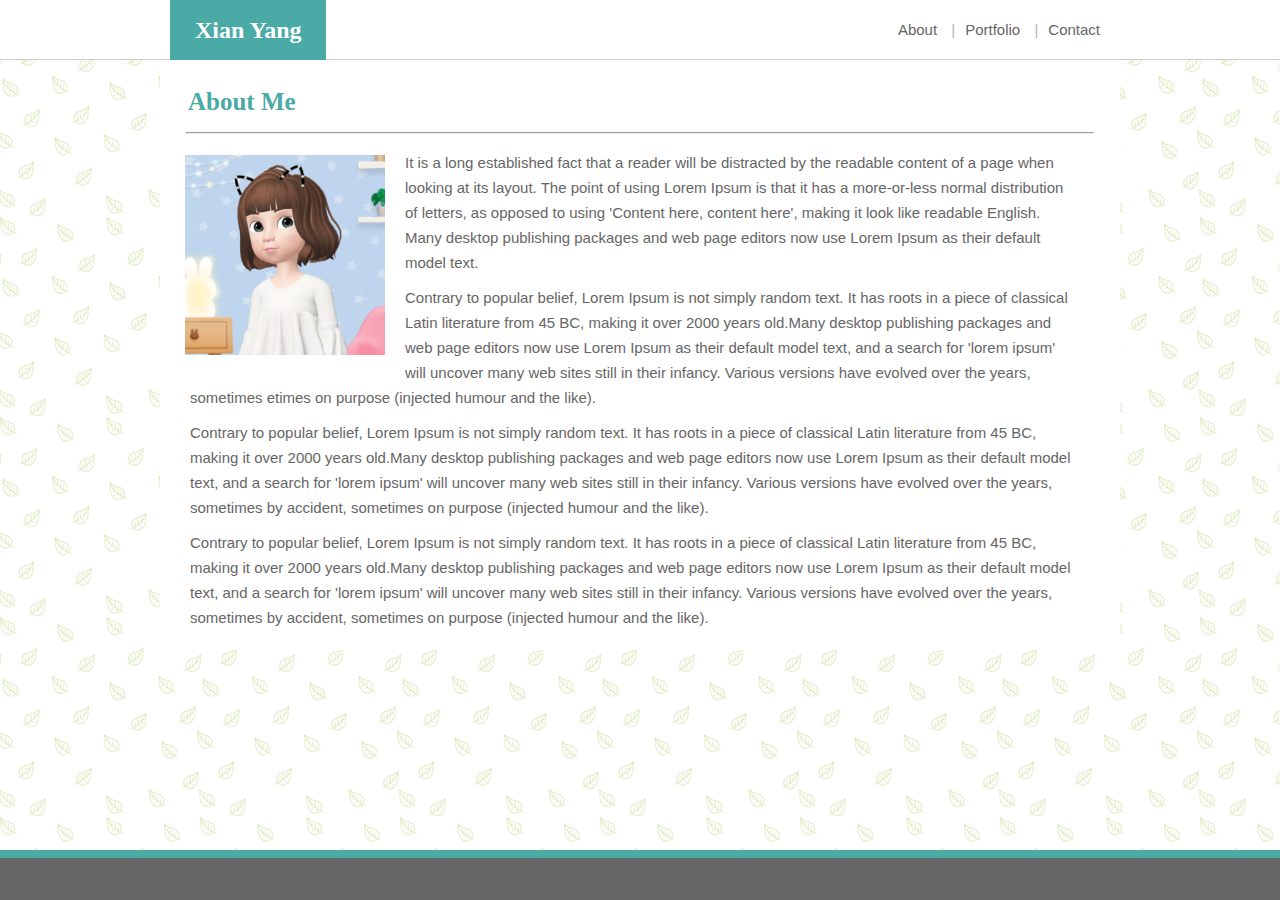
<file: index.html>
<!DOCTYPE html>
<html lang="en-us">

<head>
    <meta charset="UTF-8">
    <title>My Portfolio</title>
    <link rel="stylesheet" type="text/css" href="assets/css/style.css">
</head>
<body background="assets/images/leaves.png">


<header>
    <div class="box1">

    <div class="box2">
        <h2>Xian Yang</h2>
    </div>

    <div id=nav>
       <ul>
        <li><a href="contact.html">Contact</a></li>
        <li><a href="portfolio.html">Portfolio</a></li>
        <li><a href="index.html">About</a></li>
       </ul>
    </div>


    </div>
</header>
<div id="wrapper">

    <h3>About Me</h3>

    <hr>

    <img class="profile" src="assets/images/xian.jpg">

    <p>It is a long established fact that a reader will be distracted by the readable content of a page when looking at its layout. The point of using Lorem Ipsum is that it has a more-or-less normal distribution of letters, as opposed to using 'Content here, content here', making it look like readable English. Many desktop publishing packages and web page editors now use Lorem Ipsum as their default model text.</p>

    <p>Contrary to popular belief, Lorem Ipsum is not simply random text. It has roots in a piece of classical Latin literature from 45 BC, making it over 2000 years old.Many desktop publishing packages and web page editors now use Lorem Ipsum as their default model text, and a search for 'lorem ipsum' will uncover many web sites still in their infancy. Various versions have evolved over the years, sometimes etimes on purpose (injected humour and the like).</p>

    <p>Contrary to popular belief, Lorem Ipsum is not simply random text. It has roots in a piece of classical Latin literature from 45 BC, making it over 2000 years old.Many desktop publishing packages and web page editors now use Lorem Ipsum as their default model text, and a search for 'lorem ipsum' will uncover many web sites still in their infancy. Various versions have evolved over the years, sometimes by accident, sometimes on purpose (injected humour and the like).</p>

    <p>Contrary to popular belief, Lorem Ipsum is not simply random text. It has roots in a piece of classical Latin literature from 45 BC, making it over 2000 years old.Many desktop publishing packages and web page editors now use Lorem Ipsum as their default model text, and a search for 'lorem ipsum' will uncover many web sites still in their infancy. Various versions have evolved over the years, sometimes by accident, sometimes on purpose (injected humour and the like).</p>
    
    
    


</div>

<footer class="footer">
  <P>&copy;Copyright.</P>
</footer>


</body>


</html>
</file>
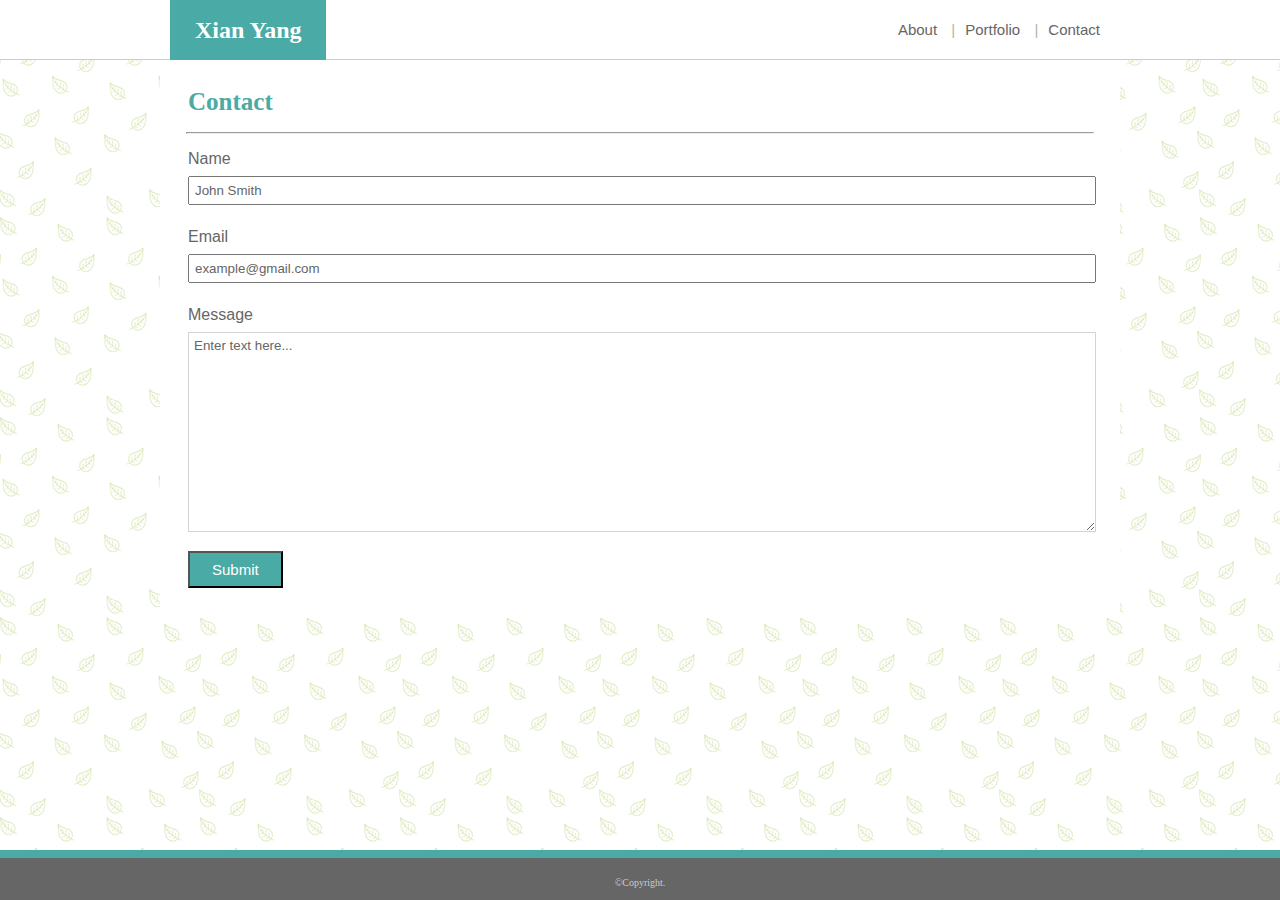
<file: contact.html>
<!DOCTYPE html>
<html lang="en-us">

<head>
    <meta charset="UTF-8">
    <title>Contact</title>
    <link rel="stylesheet" type="text/css" href="assets/css/style.css">
</head>
<body background="assets/images/leaves.png">


<header>
    <div class="box1">

   
        <h2>Xian Yang</h2>
  

    <div id=nav>
       <ul>
            <li><a href="contact.html">Contact</a></li>
            <li><a href="portfolio.html">Portfolio</a></li>
            <li><a href="index.html">About</a></li>
       </ul>
    </div>
    </div>

</header>
<div id="wrapper">

    <h3>Contact</h3>

    <hr>

    <form action="/action_page.php">
       <label>Name</label>
       <input type="text" name="name" value="John Smith">

       <label>Email</label>
       <input type="text" name="email" value="example@gmail.com">
      
       <label>Message</label>
       <textarea name="comment" form="usrform">Enter text here...</textarea>
       
       <input type="submit" value="Submit">

    </form>


</div>

<footer>
  &copy;Copyright.
</footer>


</body>


</html>
</file>
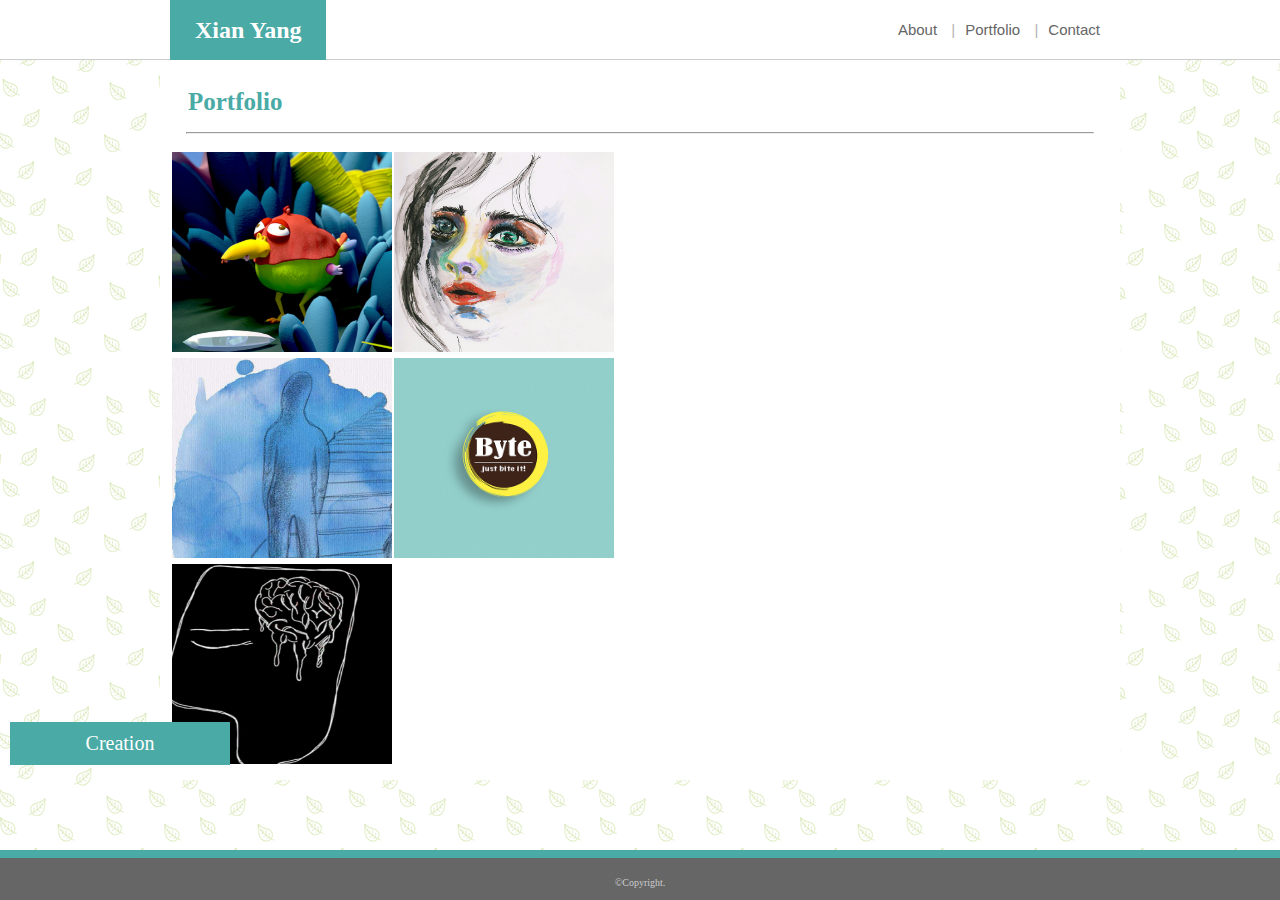
<file: portfolio.html>
<!DOCTYPE html>
<html lang="en-us">

<head>
    <meta charset="UTF-8">
    <title>My Portfolio</title>
    <link rel="stylesheet" type="text/css" href="assets/css/style.css">
</head>
<body background="assets/images/leaves.png">


<header>
    <div class="box1">

        <h2>Xian Yang</h2>
    

    <div id=nav>
       <ul>
            <li><a href="contact.html">Contact</a></li>
            <li><a href="portfolio.html">Portfolio</a></li>
            <li><a href="index.html">About</a></li>
       </ul>
    </div>


    </div>
</header>
<div id="wrapper">

    <h3>Portfolio</h3>

    <hr>
<table>
<tr>
    <td>
      <img class="pic" src="assets/images/1.jpg">
      <div class="part"><a class="pf" href="https://www.melliyang.com/project02" target="_blank">
          3D Animation
        </a></div>
    </td>

    <td>
      <img class="pic" src="assets/images/2.jpg">
      <div class="part"><a class="pf" href="https://www.melliyang.com/project01" target="_blank">
            Painting
       </a></div>
    </td>

</tr> 

<tr>
    <td>
      <img class="pic" src="assets/images/3.jpg">
      <div class="part"><a class="pf" href="https://www.melliyang.com/project03" target="_blank">
            Digital Arts
        </a></div>
    </td>

    <td>
    <img class="pic" src="assets/images/4.jpg">
    <div class="part"><a class="pf" href="https://www.melliyang.com/project06" target="_blank">
            Graphic Design
        </a></div>
    </td> 
</tr>

<tr>
    <td>
     <img class="pic" src="assets/images/5.jpg">
     <div class="part"><a class="pf" href="https://www.melliyang.com/project05" target="_blank">
            Creation
        </a></div>
    </td>
</tr>


</table>

</div>

<footer>
        &copy;Copyright.
</footer>



</body>


</html>
</file>
<file: assets/css/style.css>
/*basic*/

*{
    padding:0;
    margin:0;
    box-sizing:border-box;
}

body{
    margin: 0 auto;
}

header{
    height:60px;
    background-color:#ffffff;
    margin-top:0px;
    border-bottom: 1px solid #cccccc;

}

#wrapper{
    width:960px;
    padding:10px;
    margin:0px auto;
    background-color:#ffffff;
    margin-bottom:30px;
}

.box1{
    width:940px;
    height:60px;
    margin:0px auto;
    background-color:#ffffff;
    border-bottom: 1px solid #cccccc;
}



#nav{
    width:250px;
    line-height:60px;
    float: right;
    text-align: center;
}


h2{
    text-align:center;
    font-family:Georgia, Times, Times New Roman, serif;
    padding:0 25px 0 25px;
    background-color:#4aaaa5;
    color:#ffffff;
    line-height:60px;
    float:left;
}

h3{
    color:#4aaaa5;
    font-size:25px;
    margin-left:18px;
    padding-top:18px;
    font-family:Georgia, Times, Times New Roman, serif;
}

li{
    color:#666666;
    font-size:15px;
    list-style-type:none;
    line-height:60px;
    float:right;
    padding-right:10px;
    font-family: Arial, Helvetica, sans-serif;
    display: inline;
   
}

#nav li:not(:first-child):after {
    content: " | ";
    opacity:0.5 ;
    padding-left:10px;
}

#nav a{
    text-decoration: none;
    color:#666666;
}

#nav a:hover {
    color: #4aaaa5;
  }

footer{
    background-color:#666666;
    height:50px;
    display:block;
    margin:0 auto;
    border-top:8px solid #4aaaa5;
    clear:both;
    position:fixed;
    bottom:0;
    width:100%; 
    text-align: center;
    line-height:50px;
    font-size:10px;
    color:#cccccc;
}

/*homework-bio-index*/

hr{
    margin:16px;
    background-color:#cccccc;
}

.profile{
    width:200px;
    height:200px;
    margin:5px 20px 10px 15px;
    float:left;
}

p{
    color:#666666;
    font-size:15px;
    line-height:25px;
    margin:10px 30px 10px 20px;
    font-family:Arial, Helvetica, sans-serif   
}

/*Portfolio*/

.pic{
    height:200px;
    width:220px;

}

.row{
    clear:both;
    display:table;
}
.data{
    padding:15px 10px 18px 10px;
    position:relative;
    float:left;
}

.part{
    background-color:#4aaaa5;
    text-align:center;
    color:#ffffff;
    width:220px;
    bottom:15%;
    left:10px;
    font-size:20px;
    position:absolute;
    padding:10px;
    
}

.pf{
    text-decoration: none;
    color:#ffffff;
}

.pf:hover{
    color: yellowgreen;
}

/*Contact Page*/

form{
    margin-left:18px;
    color:#666666;
    font-family:Arial, Helvetica, sans-serif;
}

input[type=text]{
    width:98.5%;
    padding:5px;
    color:#666666;
    font-family:Arial, Helvetica, sans-serif;
    margin: 8px 0;
    
}

textarea{
    width:98.5%;
    padding:5px;
    color:#666666;
    font-family:Arial, Helvetica, sans-serif;
    margin: 8px 0  15px 0;
    
    height:200px;
    border-color:lightgray;
}
 
label{
    display:block;
    margin-top:15px;
}

input[type=submit]{
    padding:8px 22px 8px 22px;
    background-color:#4aaaa5;
    font-size:15px;
    color:white;
    margin-bottom:20px;
}
</file>
